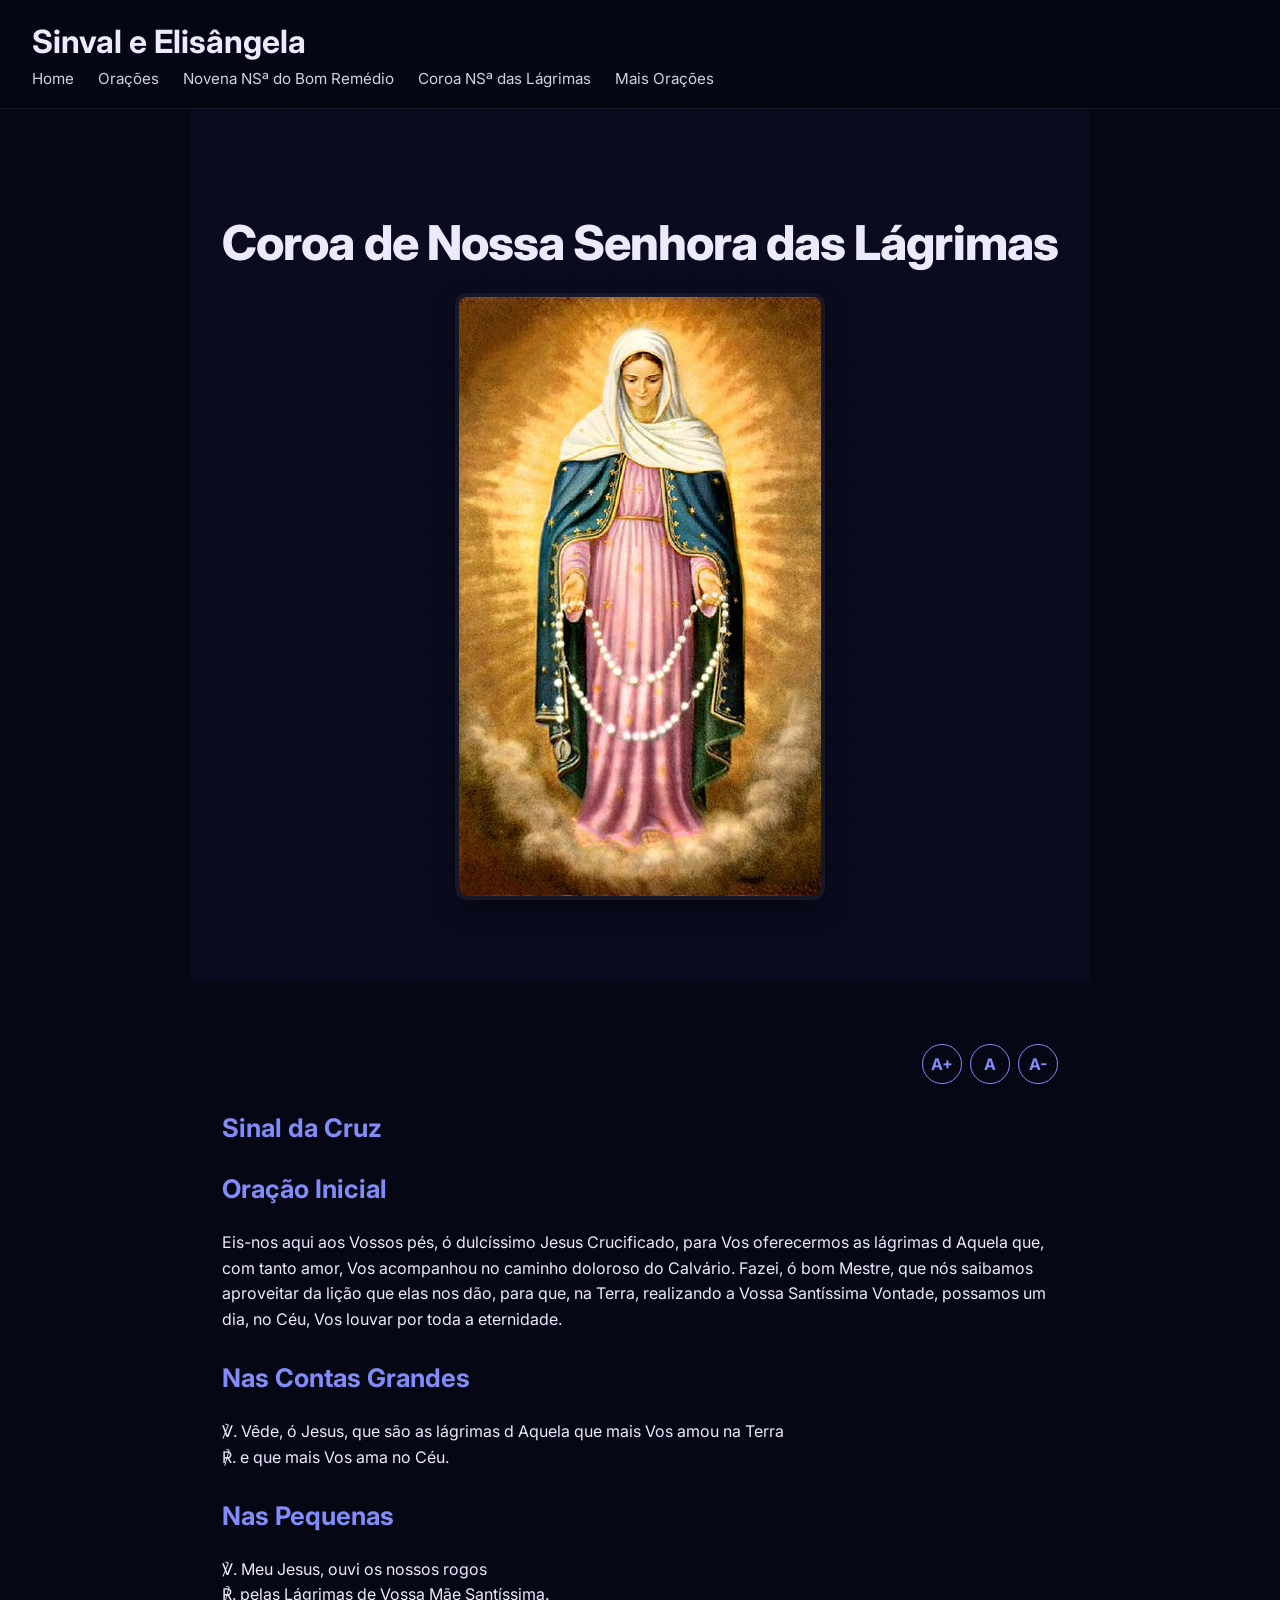
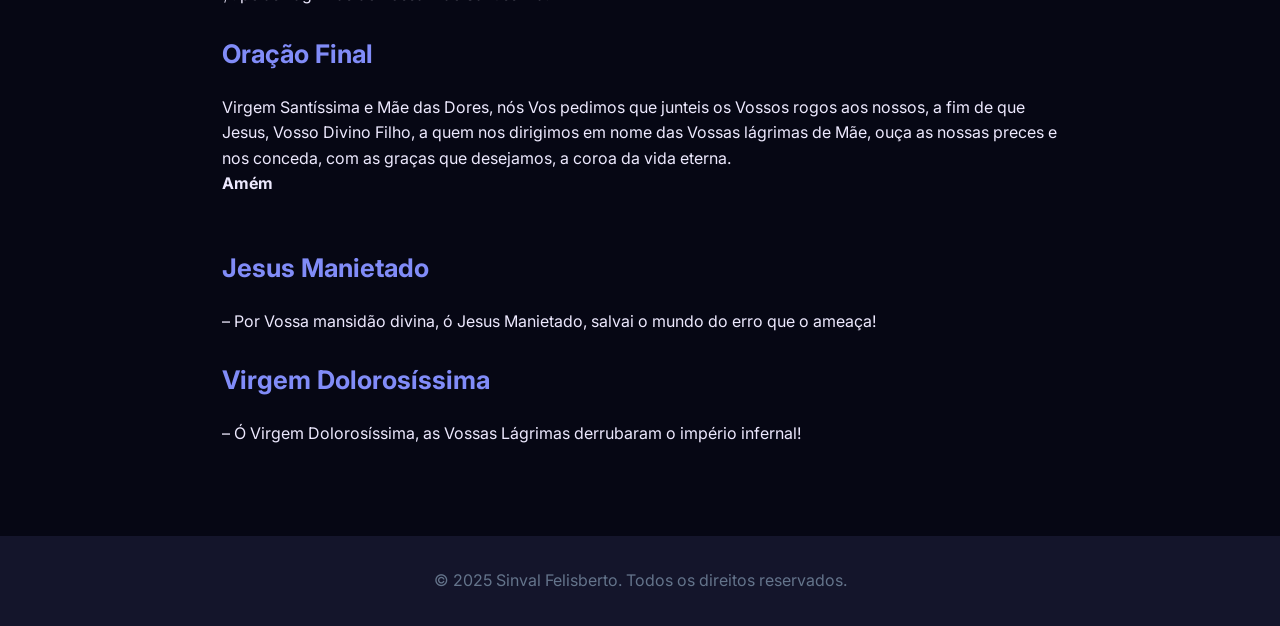
<file: coroa-lagrimas/index.html>
<!DOCTYPE html>
<html lang="pt-BR">
  <head>
    <meta charset="UTF-8" />
    <meta name="viewport" content="width=device-width, initial-scale=1.0, maximum-scale=5.0, user-scalable=yes" />
    <title>Sinval e Elisângela - Orações</title>
    <link rel="shortcut icon" href="../assets/img/favicon.ico" type="image/x-icon">
    <link rel="preconnect" href="https://fonts.googleapis.com" />
    <link rel="preconnect" href="https://fonts.gstatic.com" crossorigin />
    <link
      href="https://fonts.googleapis.com/css2?family=Inter:wght@400;600&display=swap"
      rel="stylesheet"
    />
    <link rel="stylesheet" href="../assets/css/style.css?v=1.6" />
    <link rel="shortcut icon" href="../assets/img/01.png" type="image/x-icon" />
  </head>
  <body>
    <header>
      <h1>Sinval e Elisângela</h1>
      <button class="menu-toggle" onclick="toggleMenu()">☰</button>
      <nav id="menu">
        <a href="/">Home</a>
        <a href="/oracoes">Orações</a>
        <a href="/novena">Novena NSª do Bom Remédio</a>
        <a href="/coroa-lagrimas">Coroa NSª das Lágrimas</a>
        <a href="https://www.vaticannews.va/pt/oracoes.html">Mais Orações</a>
      </nav>
    </header>

    <section class="hero">
      <h2>Coroa de Nossa Senhora das Lágrimas</h2>
      <img class="img-fluid" src="../assets/img/nossa-senhora-das-lagrimas.jpg" alt="" />
    </section>

    <section id="sobre">
      <div class="font-controls">
        <button onclick="changeFontSize(0.1)" title="Aumentar fonte">A+</button>
        <button onclick="resetFontSize()" title="Tamanho padrão">A</button>
        <button onclick="changeFontSize(-0.1)" title="Diminuir fonte">A-</button>
      </div>
      <h3>Sinal da Cruz</h3>
      <h3>Oração Inicial</h3>
      <p>
        Eis-nos aqui aos Vossos pés, ó dulcíssimo Jesus Crucificado, para Vos
        oferecermos as lágrimas d Aquela que, com tanto amor, Vos acompanhou no
        caminho doloroso do Calvário. Fazei, ó bom Mestre, que nós saibamos
        aproveitar da lição que elas nos dão, para que, na Terra, realizando a
        Vossa Santíssima Vontade, possamos um dia, no Céu, Vos louvar por toda a
        eternidade. <br />
        <br />
      </p>

      <h3>Nas Contas Grandes</h3>
      <p>
        ℣. Vêde, ó Jesus, que são as lágrimas d Aquela que mais Vos amou na
        Terra <br />
        ℟. e que mais Vos ama no Céu.
        <br />
        <br />
      </p>

      <h3>Nas Pequenas</h3>
      <p>
        ℣. Meu Jesus, ouvi os nossos rogos <br />
        ℟. pelas Lágrimas de Vossa Mãe Santíssima. <br /><br />
      </p>

      <h3>Oração Final</h3>
      <p>
        Virgem Santíssima e Mãe das Dores, nós Vos pedimos que junteis os Vossos
        rogos aos nossos, a fim de que Jesus, Vosso Divino Filho, a quem nos
        dirigimos em nome das Vossas lágrimas de Mãe, ouça as nossas preces e
        nos conceda, com as graças que desejamos, a coroa da vida eterna. <br />
      </p>

      <h4>Amém</h4>
      <br />
      <br />

      <h3>Jesus Manietado</h3>
      <p>
        – Por Vossa mansidão divina, ó Jesus Manietado, salvai o mundo do erro
        que o ameaça! <br />
        <br />
      </p>

      <h3>Virgem Dolorosíssima</h3>
      <p>
        – Ó Virgem Dolorosíssima, as Vossas Lágrimas derrubaram o império
        infernal! <br />
        <br />
      </p>
    </section>

    <footer>
      &copy; 2025 Sinval Felisberto. Todos os direitos reservados.
    </footer>
    <script src="../assets/js/app.js?v=1.2"></script>
  </body>
</html>
</file>
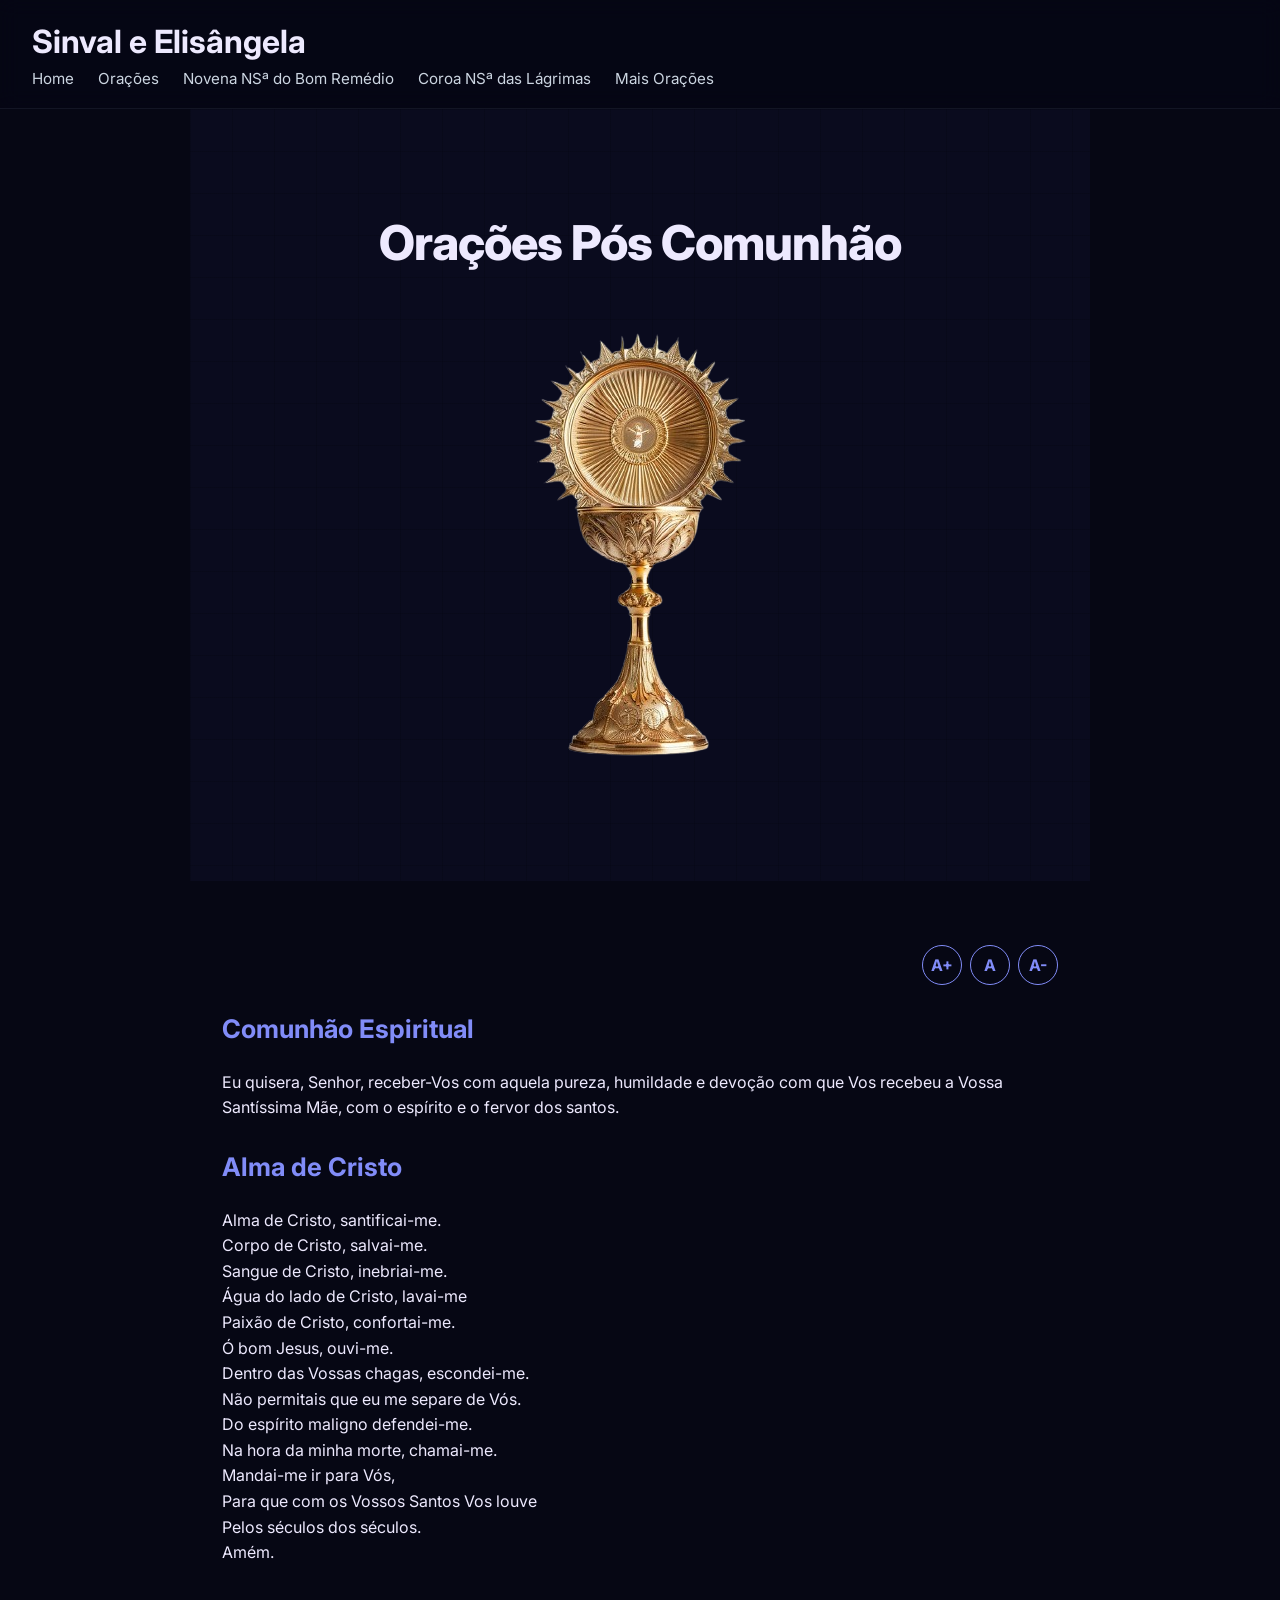
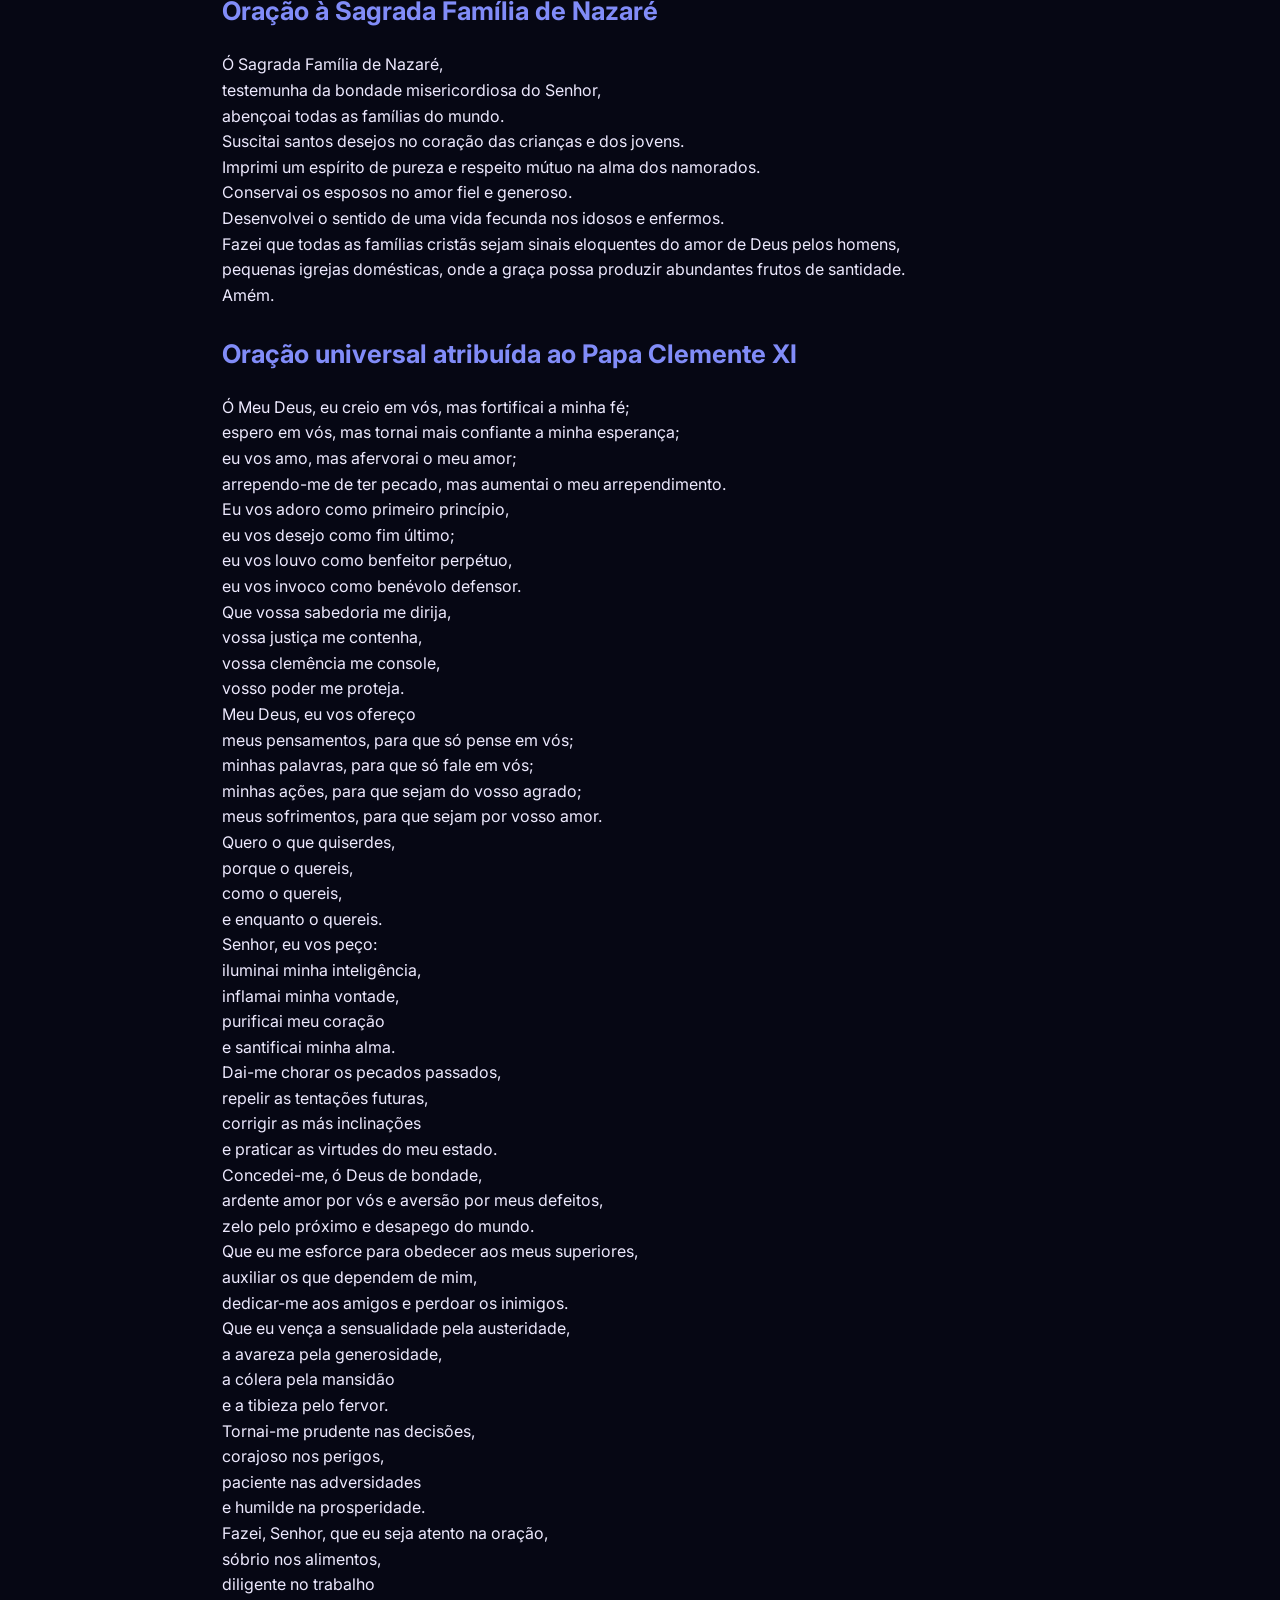
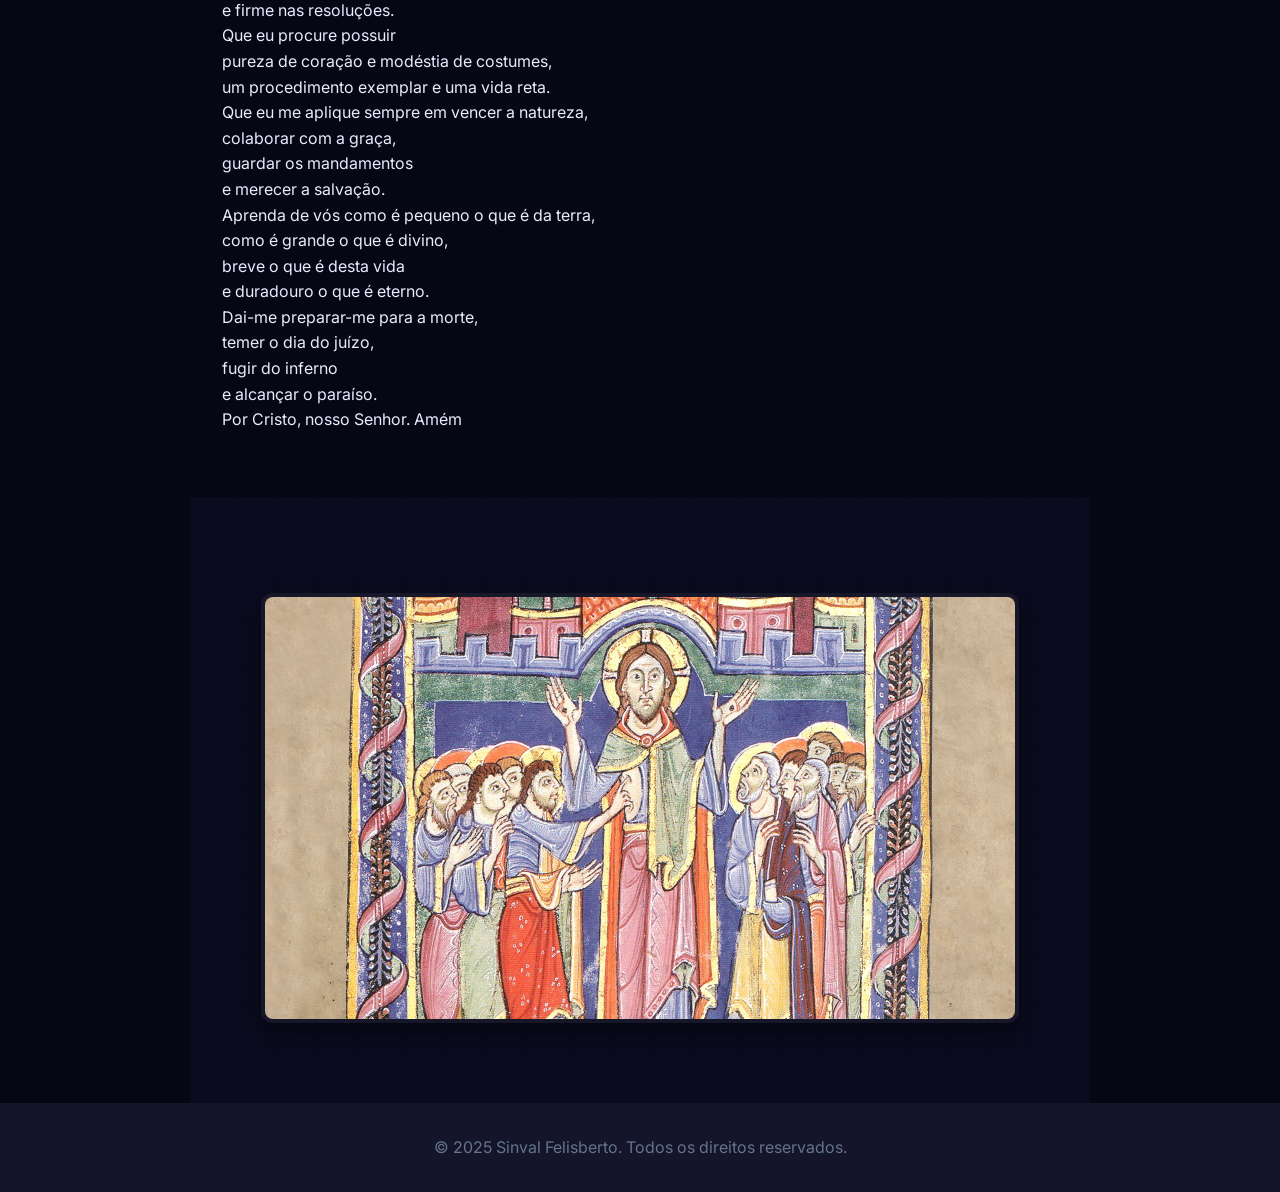
<file: oracoes/index.html>
<!DOCTYPE html>
<html lang="pt-BR">
  <head>
    <meta charset="UTF-8" />
    <meta name="viewport" content="width=device-width, initial-scale=1.0, maximum-scale=5.0, user-scalable=yes" />
    <title>Sinval e Elisângela - Orações</title>
    <link rel="shortcut icon" href="../assets/img/favicon.ico" type="image/x-icon">
    <link rel="preconnect" href="https://fonts.googleapis.com" />
    <link rel="preconnect" href="https://fonts.gstatic.com" crossorigin />
    <link
      href="https://fonts.googleapis.com/css2?family=Inter:wght@400;600&display=swap"
      rel="stylesheet"
    />
    <link rel="stylesheet" href="../assets/css/style.css?v=1.6" />
    <link rel="shortcut icon" href="../assets/img/01.png" type="image/x-icon" />
  </head>
  <body>
    <header>
      <h1>Sinval e Elisângela</h1>
      <button class="menu-toggle" onclick="toggleMenu()">☰</button>
      <nav id="menu">
        <a href="/">Home</a>
        <a href="/oracoes">Orações</a>
        <a href="/novena">Novena NSª do Bom Remédio</a>
        <a href="/coroa-lagrimas">Coroa NSª das Lágrimas</a>
        <a href="https://www.vaticannews.va/pt/oracoes.html">Mais Orações</a>
      </nav>
    </header>

    <section class="hero">
      <h2>Orações Pós Comunhão</h2>
      <img src="../assets/img/01.png" alt="" />
    </section>

    <section id="sobre">
      <div class="font-controls">
        <button onclick="changeFontSize(0.1)" title="Aumentar fonte">A+</button>
        <button onclick="resetFontSize()" title="Tamanho padrão">A</button>
        <button onclick="changeFontSize(-0.1)" title="Diminuir fonte">A-</button>
      </div>
      <h3>Comunhão Espiritual</h3>
      <p>
        Eu quisera, Senhor, receber-Vos com aquela pureza, humildade e devoção
        com que Vos recebeu a Vossa Santíssima Mãe, com o espírito e o fervor
        dos santos. <br />
        <br />
      </p>

      <h3>Alma de Cristo</h3>
      <p>
        Alma de Cristo, santificai-me. <br />
        Corpo de Cristo, salvai-me. <br />
        Sangue de Cristo, inebriai-me. <br />
        Água do lado de Cristo, lavai-me <br />
        Paixão de Cristo, confortai-me. <br />
        Ó bom Jesus, ouvi-me. <br />
        Dentro das Vossas chagas, escondei-me. <br />
        Não permitais que eu me separe de Vós. <br />
        Do espírito maligno defendei-me. <br />
        Na hora da minha morte, chamai-me. <br />
        Mandai-me ir para Vós, <br />
        Para que com os Vossos Santos Vos louve<br />
        Pelos séculos dos séculos.<br />
        Amém. <br />
        <br />
      </p>

      <h3>Oração à Sagrada Família de Nazaré</h3>
      <p>
        Ó Sagrada Família de Nazaré, <br />
        testemunha da bondade misericordiosa do Senhor, <br />
        abençoai todas as famílias do mundo. <br />
        Suscitai santos desejos no coração das crianças e dos jovens. <br />
        Imprimi um espírito de pureza e respeito mútuo na alma dos namorados.
        <br />
        Conservai os esposos no amor fiel e generoso. <br />
        Desenvolvei o sentido de uma vida fecunda nos idosos e enfermos. <br />
        Fazei que todas as famílias cristãs sejam sinais eloquentes do amor de
        Deus pelos homens,<br />
        pequenas igrejas domésticas, onde a graça possa produzir abundantes frutos de
        santidade.<br />
        Amém. <br />
        <br />
      </p>

      <h3>Oração universal atribuída ao Papa Clemente XI</h3>
      <p>
        Ó Meu Deus, eu creio em vós, mas fortificai a minha fé; <br />
        espero em vós, mas tornai mais confiante a minha esperança; <br />
        eu vos amo, mas afervorai o meu amor; <br />
        arrependo-me de ter pecado, mas aumentai o meu arrependimento. <br />
        Eu vos adoro como primeiro princípio, <br />
        eu vos desejo como fim último; <br />
        eu vos louvo como benfeitor perpétuo, <br />
        eu vos invoco como benévolo defensor. <br />
        Que vossa sabedoria me dirija, <br />
        vossa justiça me contenha, <br />
        vossa clemência me console, <br />
        vosso poder me proteja. <br />
        Meu Deus, eu vos ofereço <br />
        meus pensamentos, para que só pense em vós; <br />
        minhas palavras, para que só fale em vós; <br />
        minhas ações, para que sejam do vosso agrado; <br />
        meus sofrimentos, para que sejam por vosso amor. <br />
        Quero o que quiserdes, <br />
        porque o quereis, <br />
        como o quereis, <br />
        e enquanto o quereis. <br />
        Senhor, eu vos peço: <br />
        iluminai minha inteligência, <br />
        inflamai minha vontade, <br />
        purificai meu coração <br />
        e santificai minha alma. <br />
        Dai-me chorar os pecados passados, <br />
        repelir as tentações futuras, <br />
        corrigir as más inclinações <br />
        e praticar as virtudes do meu estado. <br />
        Concedei-me, ó Deus de bondade, <br />
        ardente amor por vós e aversão por meus defeitos, <br />
        zelo pelo próximo e desapego do mundo. <br />
        Que eu me esforce para obedecer aos meus superiores, <br />
        auxiliar os que dependem de mim, <br />
        dedicar-me aos amigos e perdoar os inimigos. <br />
        Que eu vença a sensualidade pela austeridade, <br />
        a avareza pela generosidade, <br />
        a cólera pela mansidão <br />
        e a tibieza pelo fervor. <br />
        Tornai-me prudente nas decisões, <br />
        corajoso nos perigos, <br />
        paciente nas adversidades <br />
        e humilde na prosperidade. <br />
        Fazei, Senhor, que eu seja atento na oração, <br />
        sóbrio nos alimentos, <br />
        diligente no trabalho <br />
        e firme nas resoluções. <br />
        Que eu procure possuir <br />
        pureza de coração e modéstia de costumes, <br />
        um procedimento exemplar e uma vida reta. <br />
        Que eu me aplique sempre em vencer a natureza, <br />
        colaborar com a graça, <br />
        guardar os mandamentos <br />
        e merecer a salvação. <br />
        Aprenda de vós como é pequeno o que é da terra, <br />
        como é grande o que é divino, <br />
        breve o que é desta vida <br />
        e duradouro o que é eterno. <br />
        Dai-me preparar-me para a morte, <br />
        temer o dia do juízo, <br />
        fugir do inferno <br />
        e alcançar o paraíso. <br />
        Por Cristo, nosso Senhor. Amém <br />
      </p>
    </section>
    <section class="hero">
      <img class="img-fluid" src="../assets/img/02.png" alt="" />
    </section>

    <footer>
      &copy; 2025 Sinval Felisberto. Todos os direitos reservados.
    </footer>
    <script src="../assets/js/app.js?v=1.2"></script>
  </body>
</html>
</file>
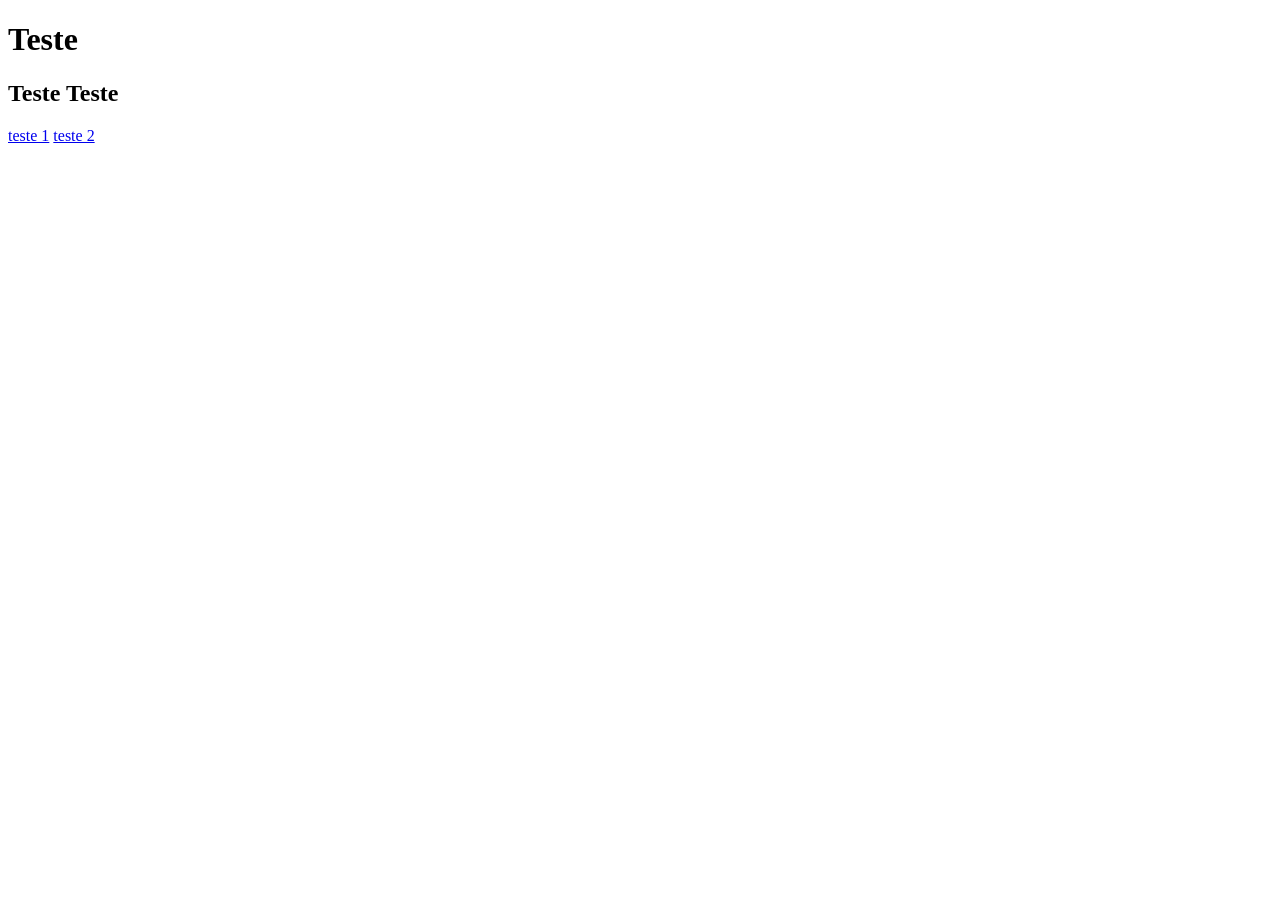
<file: f.html>
<!DOCTYPE html>
<html lang="en">

<head>
    <meta charset="UTF-8">
    <meta name="viewport" content="width=device-width, initial-scale=1.0">
    <title>Teste</title>
</head>

<body>
    <h1>Teste</h1>
    <h2>Teste Teste</h2>
    <section>
        <div class="downloads" style="color: white; text-decoration: none;">
            <a href="fl/A maldição das princesas O diário de uma princesa desastrada 3.epub">teste 1</a>
            <a href="fl/O segredo das flores O diário de uma princesa desastrada 2.epub">teste 2</a>
        </div>
    </section>

</body>

</html>
</file>
<file: assets/css/style.css>
:root {
  --bg: #060714;
  --bg-alt: #0a0b1e;
  --surface: #14152b;
  --border: #2b2c4a;
  --text: #ede9fe;
  --text-muted: #a5a3c4;
  --accent: #818cf8;
  --accent-2: #f472b6;
  --accent-3: #34d399;
  --accent-dark: #6366f1;
}

* {
  margin: 0;
  padding: 0;
  box-sizing: border-box;
  font-family: "Inter", sans-serif;
}

html {
  scroll-behavior: smooth;
}

body {
  background-color: var(--bg);
  color: var(--text);
  line-height: 1.6;
  position: relative;
  z-index: 0;
}

/* Elementos flutuantes neon no fundo da página */
.bg-fx {
  position: fixed;
  inset: 0;
  z-index: -1;
  overflow: hidden;
  pointer-events: none;
}

.bg-fx span {
  position: absolute;
  border-radius: 50%;
  filter: blur(80px);
  opacity: 0.4;
  mix-blend-mode: screen;
  will-change: transform;
}

.bg-fx span:nth-child(1) {
  width: 320px;
  height: 320px;
  top: 5%;
  left: 8%;
  background: var(--accent);
  animation: bgfx-float-1 22s ease-in-out infinite;
}

.bg-fx span:nth-child(2) {
  width: 260px;
  height: 260px;
  top: 15%;
  right: 10%;
  background: var(--accent-2);
  animation: bgfx-float-2 26s ease-in-out infinite;
}

.bg-fx span:nth-child(3) {
  width: 220px;
  height: 220px;
  top: 55%;
  left: 15%;
  background: var(--accent-3);
  animation: bgfx-float-3 30s ease-in-out infinite;
}

.bg-fx span:nth-child(4) {
  width: 280px;
  height: 280px;
  bottom: 12%;
  right: 12%;
  background: var(--accent-dark);
  animation: bgfx-float-4 24s ease-in-out infinite;
}

.bg-fx span:nth-child(5) {
  width: 200px;
  height: 200px;
  top: 78%;
  left: 50%;
  background: var(--accent-2);
  animation: bgfx-float-5 28s ease-in-out infinite;
}

@keyframes bgfx-float-1 {
  0%, 100% { transform: translate(0, 0) scale(1); }
  50% { transform: translate(60px, 80px) scale(1.2); }
}

@keyframes bgfx-float-2 {
  0%, 100% { transform: translate(0, 0) scale(1); }
  50% { transform: translate(-70px, 60px) scale(0.9); }
}

@keyframes bgfx-float-3 {
  0%, 100% { transform: translate(0, 0) scale(1); }
  50% { transform: translate(50px, -70px) scale(1.15); }
}

@keyframes bgfx-float-4 {
  0%, 100% { transform: translate(0, 0) scale(1); }
  50% { transform: translate(-60px, -50px) scale(1.1); }
}

@keyframes bgfx-float-5 {
  0%, 100% { transform: translate(0, 0) scale(1); }
  50% { transform: translate(40px, 40px) scale(0.9); }
}

@media (prefers-reduced-motion: reduce) {
  .bg-fx span {
    animation: none;
  }
}

header {
  background-color: rgba(6, 7, 20, 0.85);
  backdrop-filter: blur(10px);
  -webkit-backdrop-filter: blur(10px);
  padding: 1rem 2rem;
  position: sticky;
  top: 0;
  z-index: 20;
  border-bottom: 1px solid rgba(148, 163, 184, 0.1);
}

.header-inner {
  max-width: 900px;
  margin: 0 auto;
  display: flex;
  justify-content: space-between;
  align-items: center;
  position: relative;
}

.brand {
  font-size: 1.4rem;
  font-weight: 700;
  color: var(--text);
  text-decoration: none;
  letter-spacing: -0.02em;
}

.brand span {
  background: linear-gradient(135deg, var(--accent), var(--accent-2));
  -webkit-background-clip: text;
  background-clip: text;
  -webkit-text-fill-color: transparent;
}

nav {
  display: flex;
  gap: 1.5rem;
}

nav a {
  color: #cbd5e1;
  text-decoration: none;
  font-size: 0.95rem;
  transition: color 0.2s;
}

nav a:hover {
  color: var(--accent);
}

.menu-toggle {
  display: none;
  width: 42px;
  height: 42px;
  flex-direction: column;
  align-items: center;
  justify-content: center;
  gap: 5px;
  background: none;
  border: none;
  border-radius: 8px;
  cursor: pointer;
  transition: background 0.2s ease;
}

.menu-toggle:hover {
  background: color-mix(in srgb, var(--accent) 10%, transparent);
}

.hamburger-line {
  width: 22px;
  height: 2px;
  border-radius: 2px;
  background: var(--accent);
  transition: transform 0.3s ease, opacity 0.2s ease;
}

.menu-toggle[aria-expanded="true"] .hamburger-line:nth-child(1) {
  transform: translateY(7px) rotate(45deg);
}

.menu-toggle[aria-expanded="true"] .hamburger-line:nth-child(2) {
  opacity: 0;
}

.menu-toggle[aria-expanded="true"] .hamburger-line:nth-child(3) {
  transform: translateY(-7px) rotate(-45deg);
}

.menu-backdrop {
  display: none;
}

/* Hero */
.hero {
  padding: 6rem 2rem 5rem;
  text-align: center;
  position: relative;
  overflow: hidden;
  background:
    linear-gradient(
      rgba(6, 7, 20, 0.4) 1px,
      transparent 1px
    ),
    linear-gradient(
      90deg,
      rgba(6, 7, 20, 0.4) 1px,
      transparent 1px
    ),
    var(--bg-alt);
  background-size: 42px 42px, 42px 42px, auto;
}

.hero-blobs {
  position: absolute;
  inset: 0;
  z-index: 0;
  pointer-events: none;
  overflow: hidden;
}

.hero-blobs span {
  position: absolute;
  border-radius: 50%;
  filter: blur(70px);
  opacity: 0.55;
  will-change: transform;
}

.hero-blobs span:nth-child(1) {
  width: 340px;
  height: 340px;
  top: -100px;
  left: 5%;
  background: var(--accent);
  animation: blob-float-a 16s ease-in-out infinite;
}

.hero-blobs span:nth-child(2) {
  width: 300px;
  height: 300px;
  top: 20%;
  right: 5%;
  background: var(--accent-2);
  animation: blob-float-b 20s ease-in-out infinite;
}

.hero-blobs span:nth-child(3) {
  width: 260px;
  height: 260px;
  bottom: -80px;
  left: 40%;
  background: var(--accent-3);
  animation: blob-float-c 18s ease-in-out infinite;
}

@keyframes blob-float-a {
  0%, 100% { transform: translate(0, 0) scale(1); }
  33% { transform: translate(60px, 40px) scale(1.15); }
  66% { transform: translate(-30px, 60px) scale(0.9); }
}

@keyframes blob-float-b {
  0%, 100% { transform: translate(0, 0) scale(1); }
  33% { transform: translate(-50px, 50px) scale(0.95); }
  66% { transform: translate(40px, -30px) scale(1.1); }
}

@keyframes blob-float-c {
  0%, 100% { transform: translate(0, 0) scale(1); }
  33% { transform: translate(40px, -40px) scale(1.1); }
  66% { transform: translate(-60px, -20px) scale(0.9); }
}

@media (prefers-reduced-motion: reduce) {
  .hero-blobs span {
    animation: none;
  }
}

.hero > * {
  position: relative;
  z-index: 1;
}

.hero-badge {
  display: inline-block;
  padding: 0.4rem 1rem;
  border-radius: 999px;
  border: 1px solid rgba(129, 140, 248, 0.35);
  background: rgba(129, 140, 248, 0.08);
  color: var(--accent);
  font-size: 0.8rem;
  font-weight: 600;
  letter-spacing: 0.02em;
  margin-bottom: 1.5rem;
}

.hero h2 {
  font-size: clamp(2rem, 5vw, 3rem);
  font-weight: 800;
  margin-bottom: 0.75rem;
  letter-spacing: -0.02em;
}

.hero h2 .highlight {
  background: linear-gradient(135deg, var(--accent), var(--accent-2));
  -webkit-background-clip: text;
  background-clip: text;
  -webkit-text-fill-color: transparent;
}

.type-cursor {
  display: inline-block;
  width: 3px;
  height: 0.8em;
  margin-left: 2px;
  background: var(--accent);
  vertical-align: text-bottom;
  animation: blink-caret 0.75s step-end infinite;
}

@keyframes blink-caret {
  0%, 100% {
    opacity: 1;
  }
  50% {
    opacity: 0;
  }
}

@media (prefers-reduced-motion: reduce) {
  .type-cursor {
    animation: none;
  }
}

.hero-role {
  font-size: 1.15rem;
  font-weight: 600;
  color: var(--text-muted);
  margin-bottom: 1.25rem;
}

.hero-text {
  max-width: 620px;
  margin: 0 auto 2.25rem;
  color: var(--text-muted);
  font-size: 1.05rem;
}

.hero-actions {
  display: flex;
  gap: 1rem;
  justify-content: center;
  flex-wrap: wrap;
}

.btn {
  display: inline-flex;
  align-items: center;
  gap: 0.5rem;
  padding: 0.75rem 1.5rem;
  border-radius: 8px;
  font-weight: 600;
  font-size: 0.95rem;
  text-decoration: none;
  transition: transform 0.2s ease, box-shadow 0.2s ease, background 0.2s ease, border-color 0.2s ease;
  border: 1px solid transparent;
}

.btn .icon {
  width: 18px;
  height: 18px;
}

.btn-primary {
  background: linear-gradient(135deg, var(--accent), var(--accent-dark));
  color: #06060f;
}

.btn-primary:hover {
  transform: translateY(-2px);
  box-shadow: 0 10px 25px rgba(129, 140, 248, 0.35);
}

.btn-secondary {
  background: var(--surface);
  color: var(--text);
  border-color: var(--border);
}

.btn-secondary:hover {
  transform: translateY(-2px);
  border-color: var(--accent);
  box-shadow: 0 10px 25px rgba(0, 0, 0, 0.4);
}

.btn-ghost {
  background: transparent;
  color: var(--accent);
  border-color: rgba(129, 140, 248, 0.4);
}

.btn-ghost:hover {
  background: rgba(129, 140, 248, 0.08);
  transform: translateY(-2px);
}

section {
  padding: 4rem 2rem;
  max-width: 900px;
  margin: 0 auto;
}

section h3 {
  font-size: 1.6em;
  color: var(--accent);
  margin-bottom: 1.25rem;
  font-weight: 700;
}

/* Skills */
.skills-grid {
  display: grid;
  grid-template-columns: repeat(auto-fit, minmax(220px, 1fr));
  gap: 1.25rem;
}

.skill-card {
  background: var(--surface);
  border: 1px solid var(--border);
  border-radius: 12px;
  padding: 1.5rem;
  transition: transform 0.3s ease, border-color 0.3s ease, box-shadow 0.3s ease;
}

.skill-card:hover {
  transform: translateY(-4px);
  border-color: rgba(129, 140, 248, 0.4);
  box-shadow: 0 12px 30px rgba(0, 0, 0, 0.35);
}

.skill-card h4 {
  color: var(--text);
  font-size: 1.05rem;
  margin-bottom: 1rem;
  font-weight: 700;
}

.skill-tags {
  list-style: none;
  display: flex;
  flex-wrap: wrap;
  gap: 0.5rem;
}

.skill-tags li {
  --tag-color: var(--accent);
  display: inline-flex;
  align-items: center;
  gap: 0.55rem;
  background: color-mix(in srgb, var(--tag-color) 16%, transparent);
  color: var(--tag-color);
  border: 1px solid color-mix(in srgb, var(--tag-color) 45%, transparent);
  padding: 0.55rem 1.1rem;
  border-radius: 999px;
  font-size: 1.15rem;
  font-weight: 700;
  transition: transform 0.2s ease;
}

.skill-tags li:hover {
  transform: translateY(-2px);
}

.tag-emoji {
  font-size: 1.25em;
  line-height: 1;
}

.tag-icon {
  width: 1.25em;
  height: 1.25em;
  object-fit: contain;
  flex-shrink: 0;
}

/* Contato */
.contato-intro {
  color: var(--text-muted);
  margin-bottom: 1.5rem;
}

.social-links {
  display: flex;
  flex-wrap: wrap;
  gap: 1rem;
  margin-bottom: 2rem;
}

.social-links a {
  display: inline-flex;
  align-items: center;
  gap: 0.5rem;
  color: var(--text);
  text-decoration: none;
  background: var(--surface);
  border: 1px solid var(--border);
  padding: 0.6rem 1rem;
  border-radius: 8px;
  font-size: 0.9rem;
  transition: border-color 0.2s ease, transform 0.2s ease;
}

.social-links a .icon {
  width: 18px;
  height: 18px;
  color: var(--accent);
}

.social-links a:hover {
  border-color: var(--accent);
  transform: translateY(-2px);
}

.img-fluid {
  max-width: 100%;
  height: auto;
  border-radius: 12px;
  box-shadow: 0 10px 25px rgba(0, 0, 0, 0.4);
  border: 4px solid rgba(255, 255, 255, 0.05);
  transition: transform 0.4s ease, box-shadow 0.4s ease;
  display: block;
  margin: 0 auto;
}

.img-fluid:hover {
  transform: scale(1.02);
  box-shadow: 0 15px 35px rgba(0, 0, 0, 0.6);
  border-color: rgba(129, 140, 248, 0.3);
}

.font-controls {
  display: flex;
  gap: 0.5rem;
  justify-content: flex-end;
  margin-bottom: 1.5rem;
}

.font-controls button {
  background-color: transparent;
  color: var(--accent);
  border: 1px solid var(--accent);
  width: 40px;
  height: 40px;
  border-radius: 50%;
  cursor: pointer;
  font-weight: bold;
  font-size: 1rem;
  transition: all 0.3s ease;
  display: flex;
  align-items: center;
  justify-content: center;
}

.font-controls button:hover {
  background-color: var(--accent);
  color: #06060f;
  transform: translateY(-2px);
}

form input,
form textarea,
form button {
  display: block;
  width: 100%;
  margin-bottom: 1rem;
  padding: 0.75rem;
  background-color: var(--surface);
  border: 1px solid var(--border);
  color: var(--text);
  border-radius: 8px;
}

form input:focus,
form textarea:focus {
  outline: none;
  border-color: var(--accent);
}

form button {
  background: linear-gradient(135deg, var(--accent), var(--accent-dark));
  color: #06060f;
  font-weight: bold;
  cursor: pointer;
  border: none;
  transition: transform 0.2s ease, box-shadow 0.2s ease;
}

form button:hover {
  transform: translateY(-2px);
  box-shadow: 0 10px 25px rgba(129, 140, 248, 0.35);
}

footer {
  background-color: var(--surface);
  text-align: center;
  padding: 2rem 1rem;
  color: #64748b;
}

.footer-social {
  display: flex;
  justify-content: center;
  gap: 1.25rem;
  margin-bottom: 1rem;
}

.footer-social a {
  color: var(--text-muted);
  transition: color 0.2s ease, transform 0.2s ease;
}

.footer-social a:hover {
  color: var(--accent);
  transform: translateY(-2px);
}

.footer-social .icon {
  width: 22px;
  height: 22px;
}

@media (max-width: 768px) {
  nav {
    flex-direction: column;
    gap: 0.25rem;
    position: absolute;
    top: calc(100% + 0.5rem);
    left: 0;
    right: 0;
    background-color: rgba(20, 21, 43, 0.97);
    backdrop-filter: blur(12px);
    -webkit-backdrop-filter: blur(12px);
    padding: 0.75rem;
    border-radius: 16px;
    border: 1px solid var(--border);
    box-shadow: 0 20px 45px rgba(0, 0, 0, 0.5);
    z-index: 15;
    opacity: 0;
    visibility: hidden;
    transform: translateY(-8px);
    transition: opacity 0.25s ease, transform 0.25s ease, visibility 0s linear 0.25s;
  }

  nav.show {
    opacity: 1;
    visibility: visible;
    transform: translateY(0);
    transition: opacity 0.25s ease, transform 0.25s ease, visibility 0s linear 0s;
  }

  nav a {
    padding: 0.85rem 1rem;
    border-radius: 10px;
    opacity: 0;
    transform: translateY(-6px);
    transition: background 0.2s ease, color 0.2s ease, opacity 0.3s ease, transform 0.3s ease;
  }

  nav.show a {
    opacity: 1;
    transform: translateY(0);
  }

  nav.show a:nth-child(1) { transition-delay: 0.04s; }
  nav.show a:nth-child(2) { transition-delay: 0.08s; }
  nav.show a:nth-child(3) { transition-delay: 0.12s; }
  nav.show a:nth-child(4) { transition-delay: 0.16s; }

  nav a:hover,
  nav a:active {
    background: color-mix(in srgb, var(--accent) 12%, transparent);
    color: var(--accent);
  }

  .menu-toggle {
    display: flex;
  }

  .menu-backdrop {
    display: block;
    position: fixed;
    inset: 0;
    z-index: 12;
    background: rgba(6, 7, 20, 0.6);
    opacity: 0;
    visibility: hidden;
    transition: opacity 0.25s ease, visibility 0s linear 0.25s;
  }

  .menu-backdrop.show {
    opacity: 1;
    visibility: visible;
    transition: opacity 0.25s ease, visibility 0s linear 0s;
  }

  .hero {
    padding: 4rem 1.5rem 3rem;
  }

  .hero-actions {
    flex-direction: column;
    align-items: stretch;
  }
}

@media (max-width: 768px) and (prefers-reduced-motion: reduce) {
  nav,
  nav a,
  .menu-backdrop {
    transition: none;
  }
}

/* Reveal on scroll */
.reveal {
  opacity: 0;
  transform: translateY(24px);
  transition: opacity 0.6s ease, transform 0.6s ease;
}

.reveal.is-visible {
  opacity: 1;
  transform: translateY(0);
}

.skill-card.reveal {
  transition-delay: 0.05s;
}

@media (prefers-reduced-motion: reduce) {
  .reveal {
    opacity: 1;
    transform: none;
    transition: none;
  }
}

/* Modal de contato */
.modal-overlay {
  position: fixed;
  inset: 0;
  z-index: 40;
  display: flex;
  align-items: center;
  justify-content: center;
  padding: 1.5rem;
  background: rgba(6, 7, 20, 0.7);
  backdrop-filter: blur(6px);
  -webkit-backdrop-filter: blur(6px);
  opacity: 0;
  visibility: hidden;
  transition: opacity 0.25s ease, visibility 0s linear 0.25s;
}

.modal-overlay.show {
  opacity: 1;
  visibility: visible;
  transition: opacity 0.25s ease, visibility 0s linear 0s;
}

.modal {
  width: 100%;
  max-width: 440px;
  background: var(--surface);
  border: 1px solid var(--border);
  border-radius: 16px;
  padding: 2rem;
  position: relative;
  box-shadow: 0 25px 60px rgba(0, 0, 0, 0.5);
  transform: translateY(20px) scale(0.97);
  transition: transform 0.25s ease;
}

.modal-overlay.show .modal {
  transform: translateY(0) scale(1);
}

.modal h3 {
  color: var(--accent);
  font-size: 1.3rem;
  font-weight: 700;
  margin-bottom: 1.25rem;
}

.modal form input,
.modal form textarea,
.modal form button {
  margin-bottom: 0.9rem;
}

.modal form button {
  margin-bottom: 0;
}

.modal-close {
  position: absolute;
  top: 1rem;
  right: 1rem;
  width: 34px;
  height: 34px;
  border-radius: 50%;
  border: 1px solid var(--border);
  background: transparent;
  color: var(--text-muted);
  font-size: 1.3rem;
  line-height: 1;
  cursor: pointer;
  display: flex;
  align-items: center;
  justify-content: center;
  transition: color 0.2s ease, border-color 0.2s ease, transform 0.2s ease;
}

.modal-close:hover {
  color: var(--accent);
  border-color: var(--accent);
  transform: rotate(90deg);
}

body.modal-open,
body.nav-open {
  overflow: hidden;
}

body.nav-open .whatsapp-float {
  pointer-events: none;
  opacity: 0;
  transition: opacity 0.2s ease;
}

.modal-feedback {
  max-width: 380px;
  text-align: center;
}

.feedback-icon {
  font-size: 3.5rem;
  margin-bottom: 0.75rem;
}

.modal-feedback h3 {
  margin-bottom: 0.6rem;
}

.feedback-text {
  color: var(--text-muted);
  font-size: 0.98rem;
  margin-bottom: 1.5rem;
}

.modal-feedback .btn {
  width: 100%;
  justify-content: center;
}

/* Botão flutuante do WhatsApp */
.whatsapp-float {
  position: fixed;
  bottom: 1.75rem;
  right: 1.75rem;
  width: 58px;
  height: 58px;
  border-radius: 50%;
  background: linear-gradient(135deg, var(--accent), var(--accent-2));
  display: flex;
  align-items: center;
  justify-content: center;
  box-shadow: 0 8px 24px rgba(0, 0, 0, 0.4);
  z-index: 30;
  transition: transform 0.2s ease, box-shadow 0.2s ease;
  animation: whatsapp-pulse 2.5s ease-in-out infinite;
}

.whatsapp-float:hover {
  transform: scale(1.08);
  box-shadow: 0 10px 28px rgba(0, 0, 0, 0.5);
}

.whatsapp-float .icon {
  width: 30px;
  height: 30px;
  color: #fff;
}

@keyframes whatsapp-pulse {
  0%, 100% { box-shadow: 0 8px 24px rgba(0, 0, 0, 0.4), 0 0 0 0 rgba(129, 140, 248, 0.5); }
  50% { box-shadow: 0 8px 24px rgba(0, 0, 0, 0.4), 0 0 0 10px rgba(129, 140, 248, 0); }
}

@media (prefers-reduced-motion: reduce) {
  .whatsapp-float {
    animation: none;
  }
}

/* Páginas de erro */
.error-page {
  position: relative;
  overflow: hidden;
  min-height: 100vh;
  display: flex;
  align-items: center;
  justify-content: center;
  text-align: center;
  padding: 2rem;
  background:
    linear-gradient(rgba(6, 7, 20, 0.4) 1px, transparent 1px),
    linear-gradient(90deg, rgba(6, 7, 20, 0.4) 1px, transparent 1px),
    var(--bg-alt);
  background-size: 42px 42px, 42px 42px, auto;
}

.error-content {
  position: relative;
  z-index: 1;
  max-width: 560px;
}

.error-emoji {
  font-size: clamp(4.5rem, 16vw, 7rem);
  margin-bottom: 0.5rem;
  animation: error-emoji-spin 3.5s ease-in-out infinite;
}

@keyframes error-emoji-spin {
  0%, 100% { transform: rotate(-12deg); }
  50% { transform: rotate(12deg); }
}

@media (prefers-reduced-motion: reduce) {
  .error-emoji {
    animation: none;
  }
}

.error-code {
  font-size: clamp(9rem, 38vw, 17rem);
  font-weight: 800;
  line-height: 1;
  letter-spacing: -0.04em;
  margin-bottom: 1rem;
  background: linear-gradient(135deg, var(--accent), var(--accent-2));
  -webkit-background-clip: text;
  background-clip: text;
  -webkit-text-fill-color: transparent;
}

.error-content h1 {
  font-size: clamp(1.5rem, 4vw, 2.1rem);
  font-weight: 700;
  margin-bottom: 0.9rem;
  letter-spacing: -0.01em;
}

.error-desc {
  color: var(--text-muted);
  font-size: 1.05rem;
  margin-bottom: 2rem;
}

.error-actions {
  display: flex;
  gap: 1rem;
  justify-content: center;
  flex-wrap: wrap;
}

@media (max-width: 480px) {
  .error-actions {
    flex-direction: column;
    align-items: stretch;
  }

  .error-page {
    padding: 1.25rem;
  }

  .error-emoji {
    font-size: 22vw;
  }

  .error-code {
    font-size: 48vw;
  }
}
</file>
